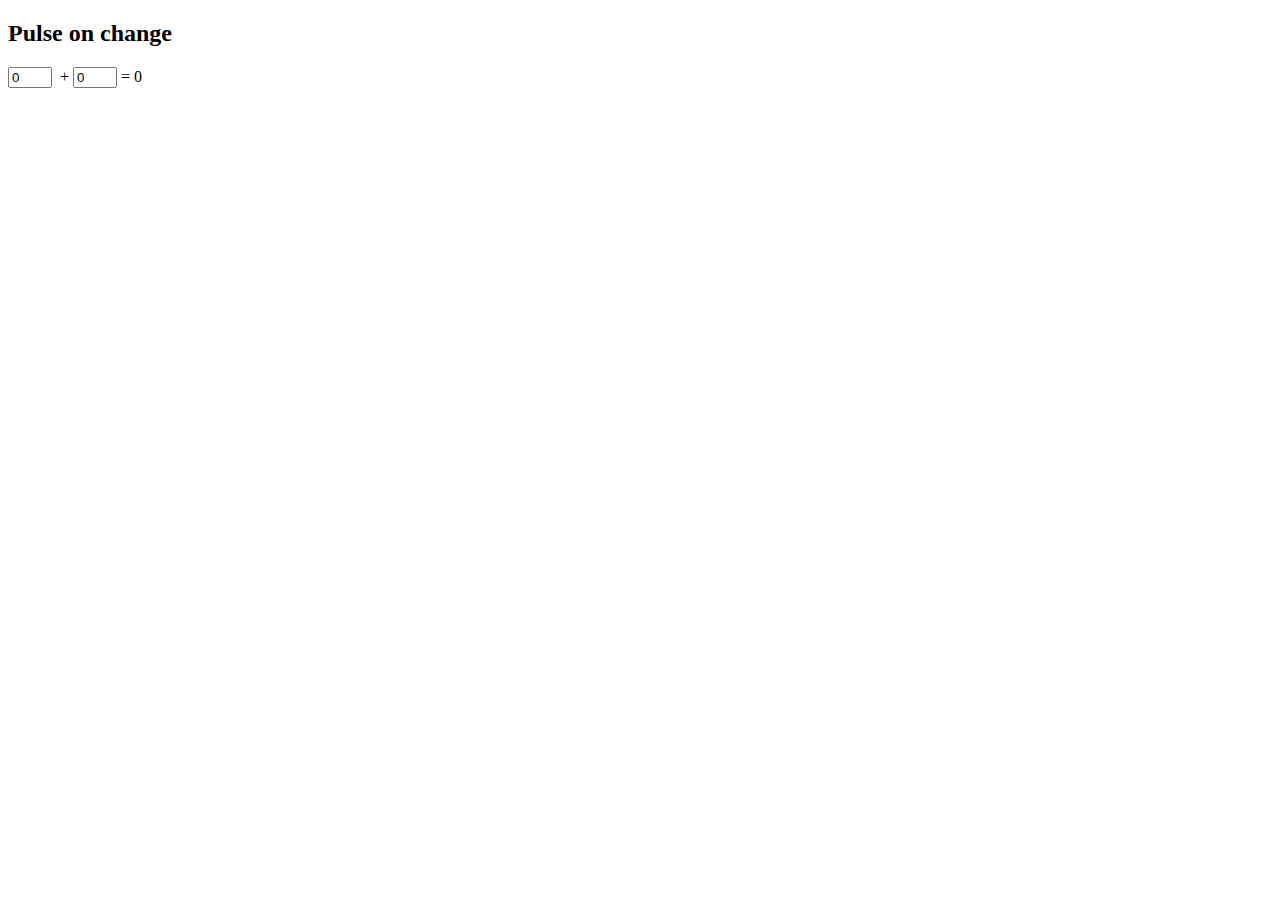
<file: pulse on change/index.html>
<!DOCTYPE html>
<html lang="en">

<head>
    <meta charset="UTF-8">
    <meta http-equiv="X-UA-Compatible" content="IE=edge">
    <meta name="viewport" content="width=device-width, initial-scale=1.0">
    <link rel="stylesheet" href="pulse.css">
    <title>sum</title>
</head>

<body>
    <h2>Pulse on change</h2>
    <input type="number" id="numA" value="0">
    &nbsp;+
    <input type="number" id="numB" value="0">
    =
    <output for="numA numB" id="outputAB" class="feedbackPulse">0</output>
</body>
<script src="react.js"></script>

</html>
</file>
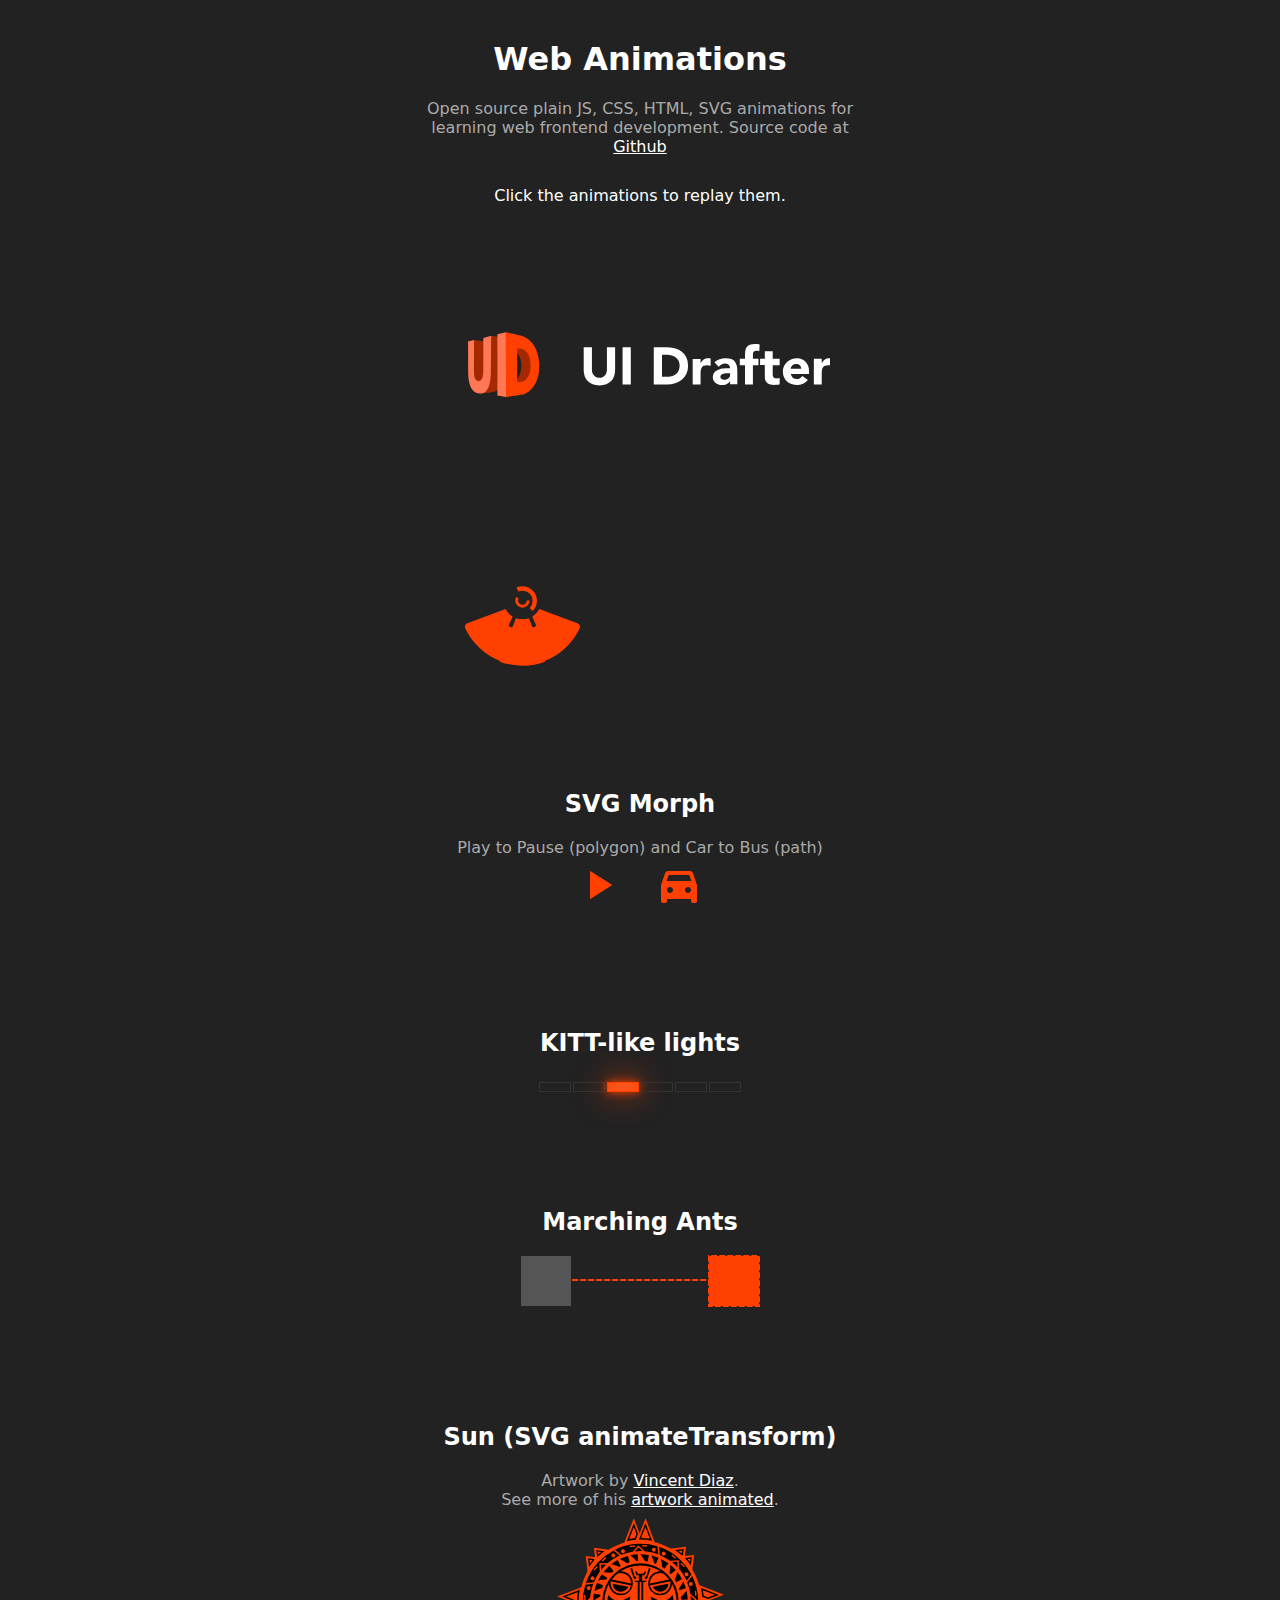
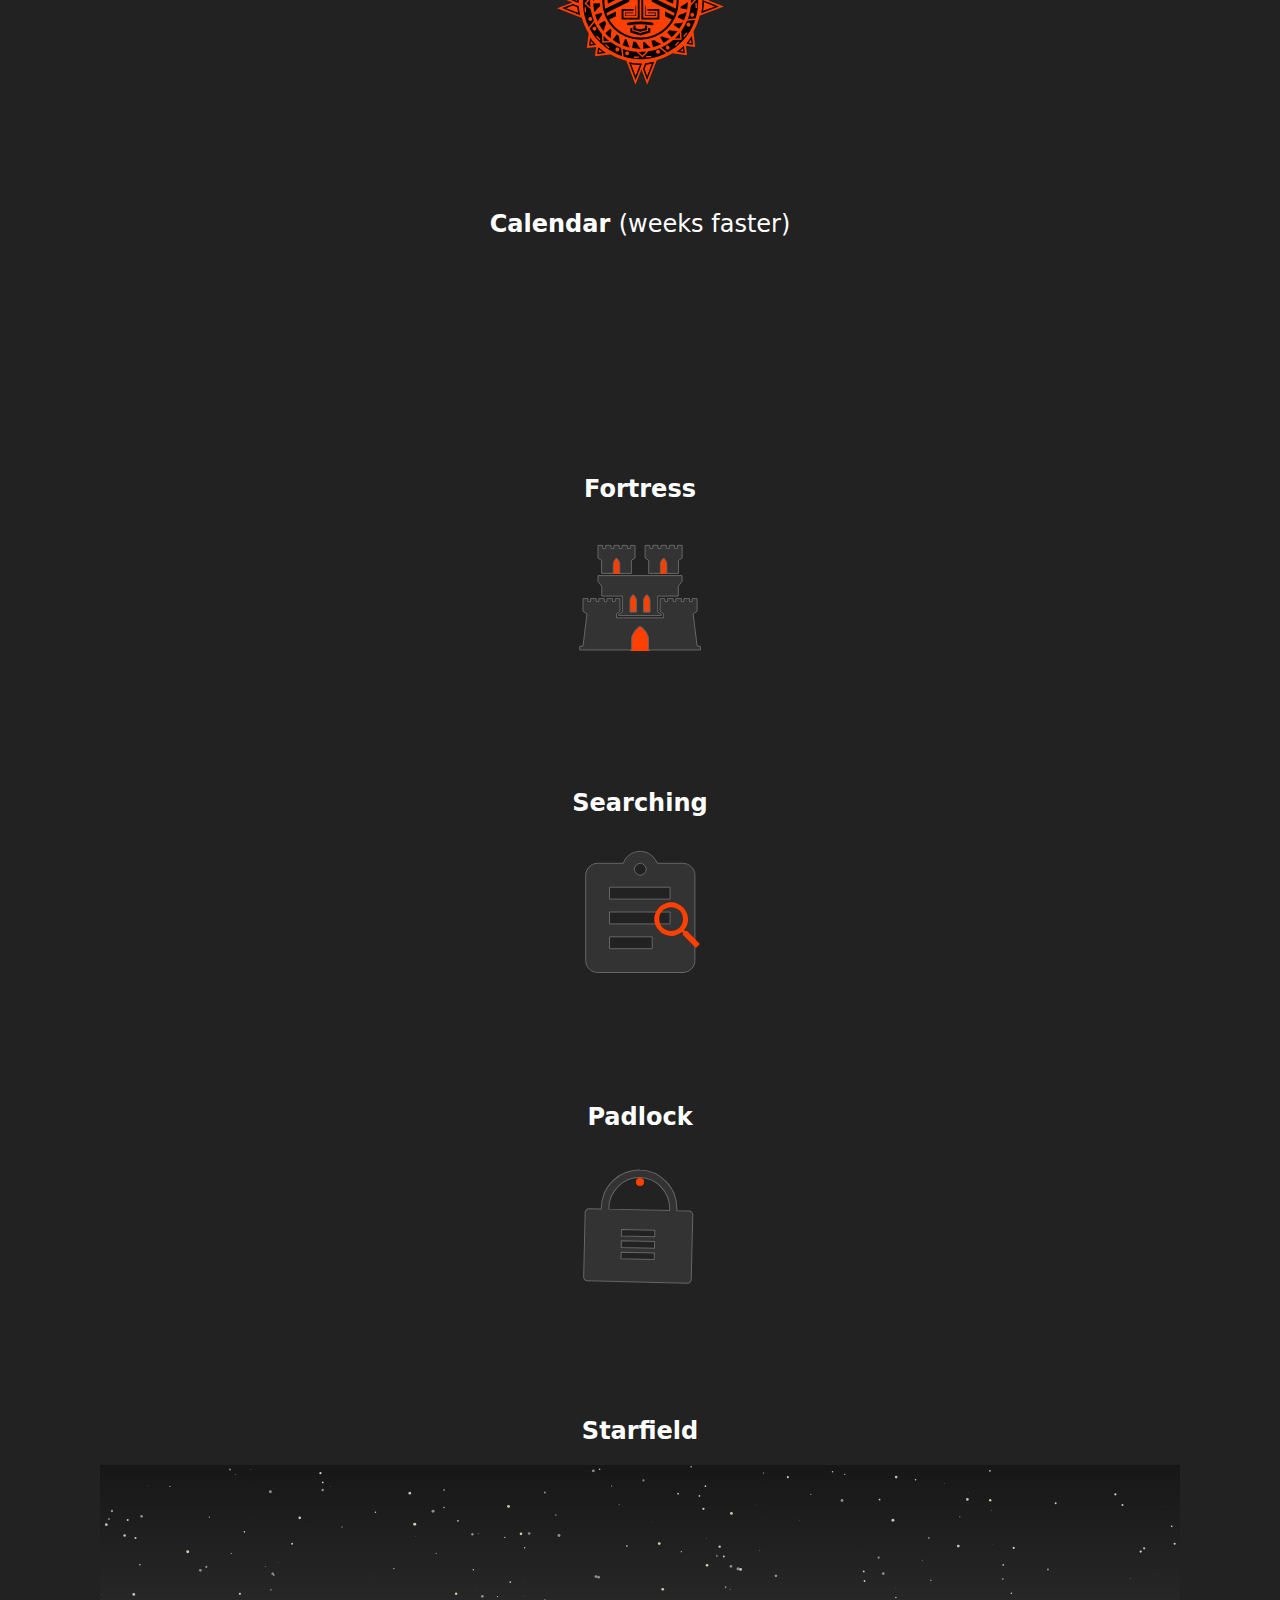
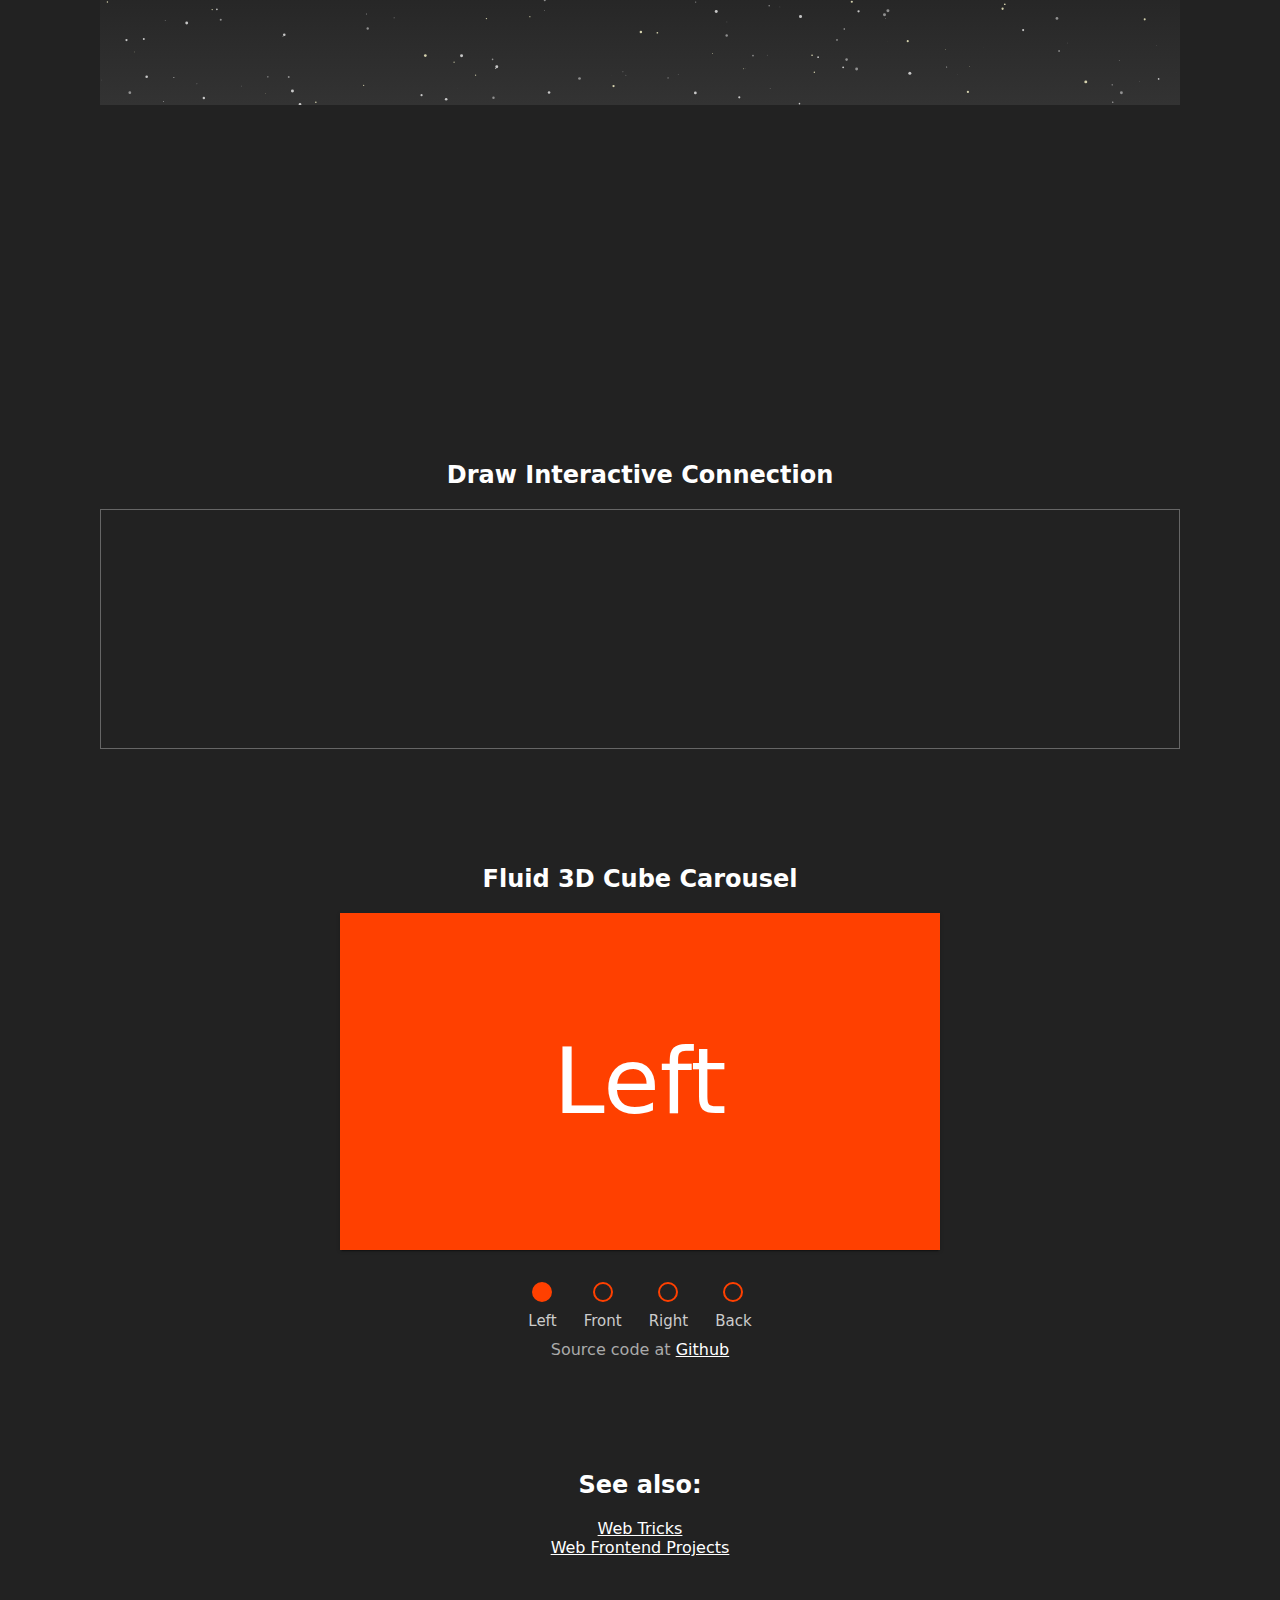
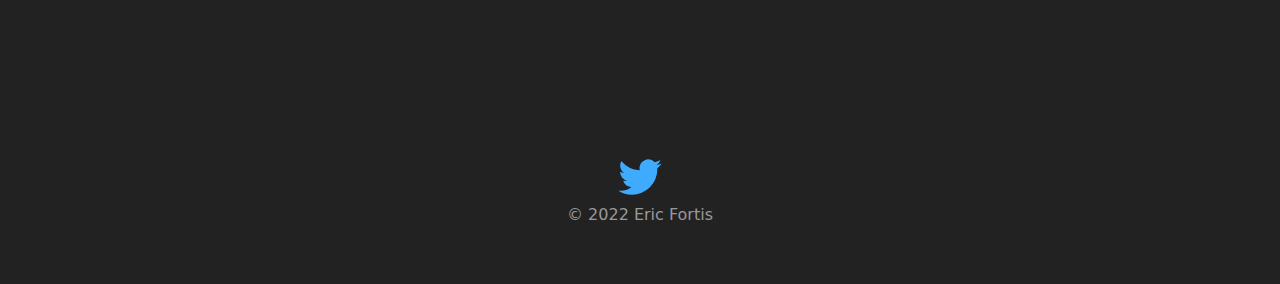
<file: web-animations/index.html>
<!DOCTYPE html>
<html lang="en">
<head>
	<meta charset="UTF-8">
	<title>Web Frontend Animations (by Eric Fortis)</title>
	<meta content="width=device-width" name="viewport">
	<link rel="icon" href="favicon.svg" type="image/svg+xml">

	<style>
		html, body {
			padding: 0;
			margin: 0;
			background: #222;
			color: #fff;
			scroll-behavior: smooth;
			font-family: Avenir Next, system-ui, sans-serif;
			font-size: 16px;
			text-align: center;
		}
		body {
			margin: 40px;
		}
		* {
			box-sizing: border-box
		}
		h2 {
			margin-top: 7rem;
		}
		a {
			color: #fff;
		}
		p {
			max-width: 440px;
			margin: 0 auto;
			color: #aaa;
		}

		.Instructions {
			margin-top: 30px;
			color: white;
		}
		
		.normalWeight {
			font-weight: normal;
		}

		.UIDrafterLogoSpin,
		.DebogContainer {
			width: 380px;
			max-width: 95%;
		}

		.SvgMorph {
			width: 60px;
			height: 60px;
			border: 0;
			border-radius: 4px;
			background: none;
			cursor: pointer;
		}
		.SvgMorph:hover {
			background: rgba(0, 0, 0, 0.3);
		}
		.SvgMorph:active {
			cursor: grabbing;
		}
		.SvgMorph:not(:last-of-type) {
			margin-right: 12px;
		}

		#CalendarWrap {
			width: calc(140px + 7px * 2);
			cursor: pointer;
		}

		#Starfield {
			width: 90%;
			height: 240px;
			background: linear-gradient(#171717, #333);
		}

		#InteractiveConnectionTarget {
			width: 90%;
			height: 240px;
			border: 1px solid #666;
			touch-action: none; /* Prevents scrolling on touch */
		}
		#InteractiveConnection {
			fill: none;
			stroke: #ff4000;
			stroke-width: 2px;
		}


		footer {
			padding: 20px 0;
			margin-top: 11rem;
			color: #999;
		}
	</style>
	<link href="calendar.css" rel="stylesheet">
	<link href="kitt-like-lights.css" rel="stylesheet">
	<link href="3d-carousel.css" rel="stylesheet">
</head>
<body>
<h1>Web Animations</h1>
<p>
	Open source plain JS, CSS, HTML, SVG animations for learning web frontend development.
	Source code at <a href="https://github.com/ericfortis/web-animations">Github</a>
</p>

<p class="Instructions">Click the animations to replay them.</p>


<h2 id="-3d-spin"></h2>
<object class="UIDrafterLogoSpin" data="uidrafter-logo.svg" type="image/svg+xml"></object>


<h2 id="-debog-logo"></h2>
<!--	Here's an integration of this logo in https://uidrafter.com/report-issue -->
<!--	This drawing is copyrighted (don't copy it), only the code is under ISC.-->
<object class="DebogContainer" data="debog.svg" type="image/svg+xml"></object>


<h2 id="-svg-morph">SVG Morph</h2>
<p>
	Play to Pause (polygon) and Car to Bus (path)
</p>
<button type="button" id="SvgMorphPlayToPause" class="SvgMorph"></button>
<button type="button" id="SvgMorphCarToBus" class="SvgMorph"></button>


<h2 id="-kitt-like-lights">KITT-like lights</h2>
<div class="Kitt"></div>


<h2 id="-marching-ants">Marching Ants</h2>
<svg viewBox="0 0 240 52" width="240" xmlns="http://www.w3.org/2000/svg">
	<rect fill="#555" height="50" width="50" x="1" y="1" />
	<rect class="marchingAnts" fill="#ff4000" height="50" stroke="#ff4000" stroke-width="2" width="50" x="189" y="1" />
	<path class="marchingAnts" d="M50,25 H190" fill="none" stroke="#ff4000" stroke-width="2" />
</svg>


<h2 id="-sun-svg-animateTransform">Sun (SVG animateTransform)</h2>
<p>
	Artwork by <a href="https://instagram.com/vincentdiaznegron" target="_blank">Vincent Diaz</a>.
	<br>
	See more of his <a target="_blank" href="https://ericfortis.com/portfolio/#-vincent">artwork animated</a>.
</p>
<img src="sun.svg" width="185" alt="Sun Animation by Vincent Diaz" />


<h2 id="-calendar">Calendar <span class="normalWeight">(weeks faster)</span></h2>
<div id="CalendarWrap"></div>


<h2 id="-fortress">Fortress</h2>
<object data="fortress.svg" type="image/svg+xml"></object>


<h2 id="-searching">Searching</h2>
<object data="search.svg" type="image/svg+xml"></object>


<h2 id="-padlock">Padlock</h2>
<object data="padlock.svg" type="image/svg+xml"></object>


<h2 id="-starfield">Starfield</h2>
<div id="Starfield"></div>


<h2 id="-draw-interactive-connection">Draw Interactive Connection</h2>
<svg id="InteractiveConnectionTarget">
	<path d="" id="InteractiveConnection" />
</svg>


<h2 id="-fluid-3d-cube-carousel">Fluid 3D Cube Carousel</h2>
<div class="vpRoot">
	<div class="CubeScene">
		<div class="Cube">
			<div class="cfLeft" id="Demo1">
				<img alt="Left" src="media/left.svg" />
			</div>
			<div class="cf cfFront" id="Demo2">
				<img alt="Front" src="media/front.svg" />
			</div>
			<div class="cf cfRight" id="Demo3">
				<img alt="Right`" src="media/right.svg" />
			</div>
			<div class="cf cfBack" id="Demo4">
				<img alt="Back`" src="media/back.svg" />
			</div>
		</div>
	</div>
</div>

<div class="CubeControls">
	<label class="cubeRadioButton cubeSelected" data-cubeface="cfLeft" data-for="Demo1">
		<input type="radio" name="demo-cube" checked />
		<span class="icon"></span>
		<span class="title">Left</span>
	</label>

	<label class="cubeRadioButton" data-cubeface="cfFront" data-for="Demo2">
		<input type="radio" name="demo-cube" />
		<span class="icon"></span>
		<span class="title">Front</span>
	</label>

	<label class="cubeRadioButton" data-cubeface="cfRight" data-for="Demo3">
		<input type="radio" name="demo-cube" />
		<span class="icon"></span>
		<span class="title">Right</span>
	</label>

	<label class="cubeRadioButton" data-cubeface="cfBack" data-for="Demo4">
		<input type="radio" name="demo-cube" />
		<span class="icon"></span>
		<span class="title">Back</span>
	</label>
</div>


<p>
	Source code at <a href="https://github.com/ericfortis/web-animations">Github</a>
</p>


<h2>See also:</h2>
<p>
	<a href="https://ericfortis.github.io/web-tricks/" target="_blank">Web Tricks</a>
</p>
<p>
	<a href="https://github.com/ericfortis/web-projects" target="_blank">Web Frontend Projects</a>
</p>


<footer>
	<a target="_blank" aria-label="Twitter" href="//twitter.com/efortis">
		<svg width="48" xmlns="http://www.w3.org/2000/svg" viewBox="0 0 48 48">
			<path fill="#3eabff" d="M45.7 10.5a17.8 17.8 0 01-5.1 1.4A9 9 0 0044.5 7a17.8 17.8 0 01-5.7 2.2 8.9 8.9 0 00-15.1 8A25.3 25.3 0 015.3 8a8.9 8.9 0 002.8 11.9 8.9 8.9 0 01-4-1.1 9 9 0 007 8.8 9 9 0 01-4 .2 9 9 0 008.4 6.2 17.9 17.9 0 01-13.2 3.7 25.2 25.2 0 0013.6 4 25.2 25.2 0 0025.4-25.4v-1.1a18.1 18.1 0 004.4-4.7z" />
		</svg>
	</a>
	<br>
	&copy; 2022 Eric Fortis
</footer>

<script src="svg-morph.js"></script>
<script src="calendar.js"></script>
<script src="kitt-like-lights.js"></script>
<script src="marching-ants.js"></script>
<script src="starfield.js"></script>
<script src="draw-interactive-connection.js"></script>
<script src="3d-carousel.js"></script>
</body>
</html>
</file>
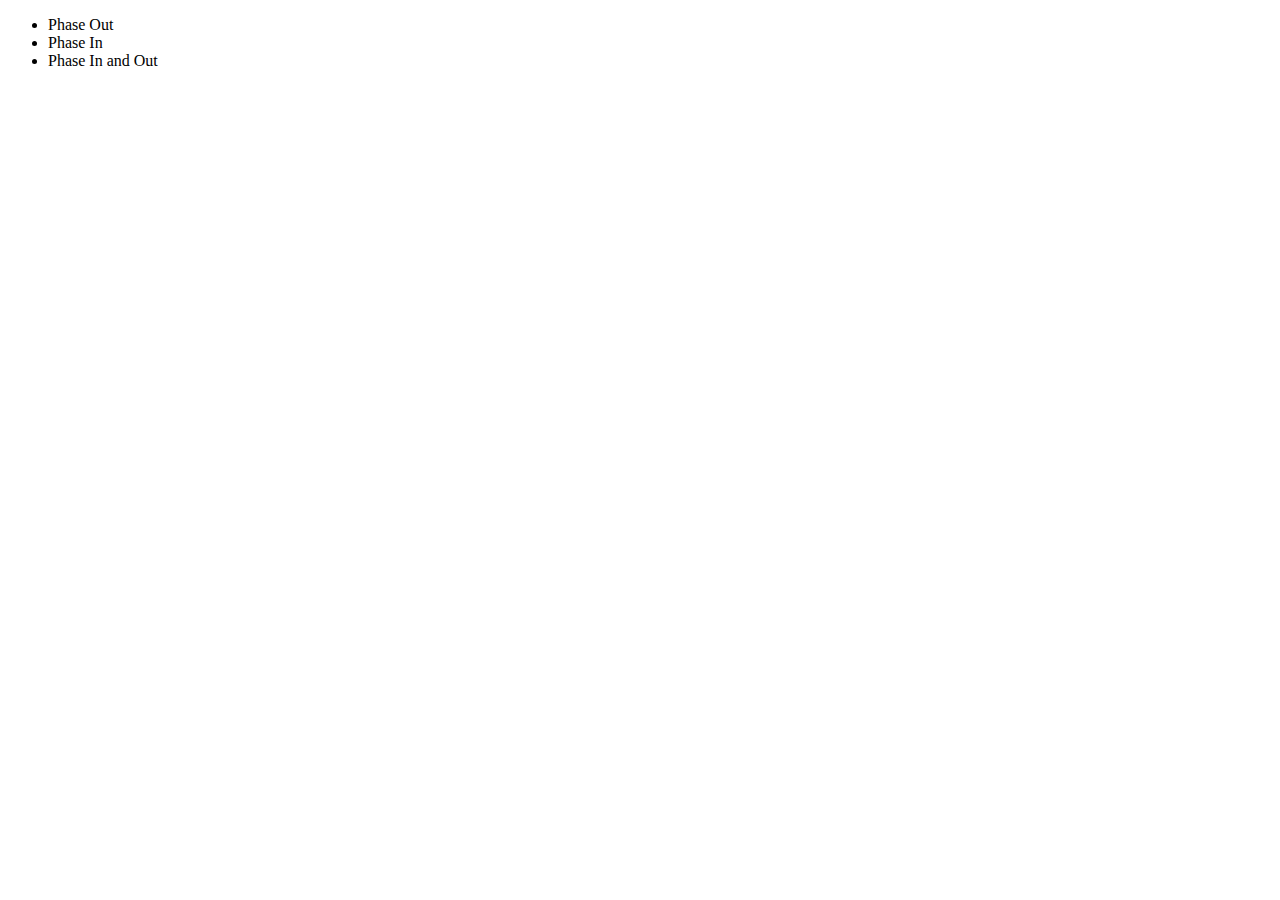
<file: phase away/hover.html>
<!DOCTYPE html>
<html lang="en">

<head>
    <meta charset="UTF-8">
    <meta http-equiv="X-UA-Compatible" content="IE=edge">
    <meta name="viewport" content="width=device-width, initial-scale=1.0">
    <link rel="stylesheet" href="phase.css">
    <title>Document</title>
</head>

<body>
    <ul class="HoverDemo">
        <li class="itemA">Phase Out</li>
        <li class="itemB">Phase In</li>
        <li class="itemC">Phase In and Out</li>
    </ul>
</body>

</html>
</file>
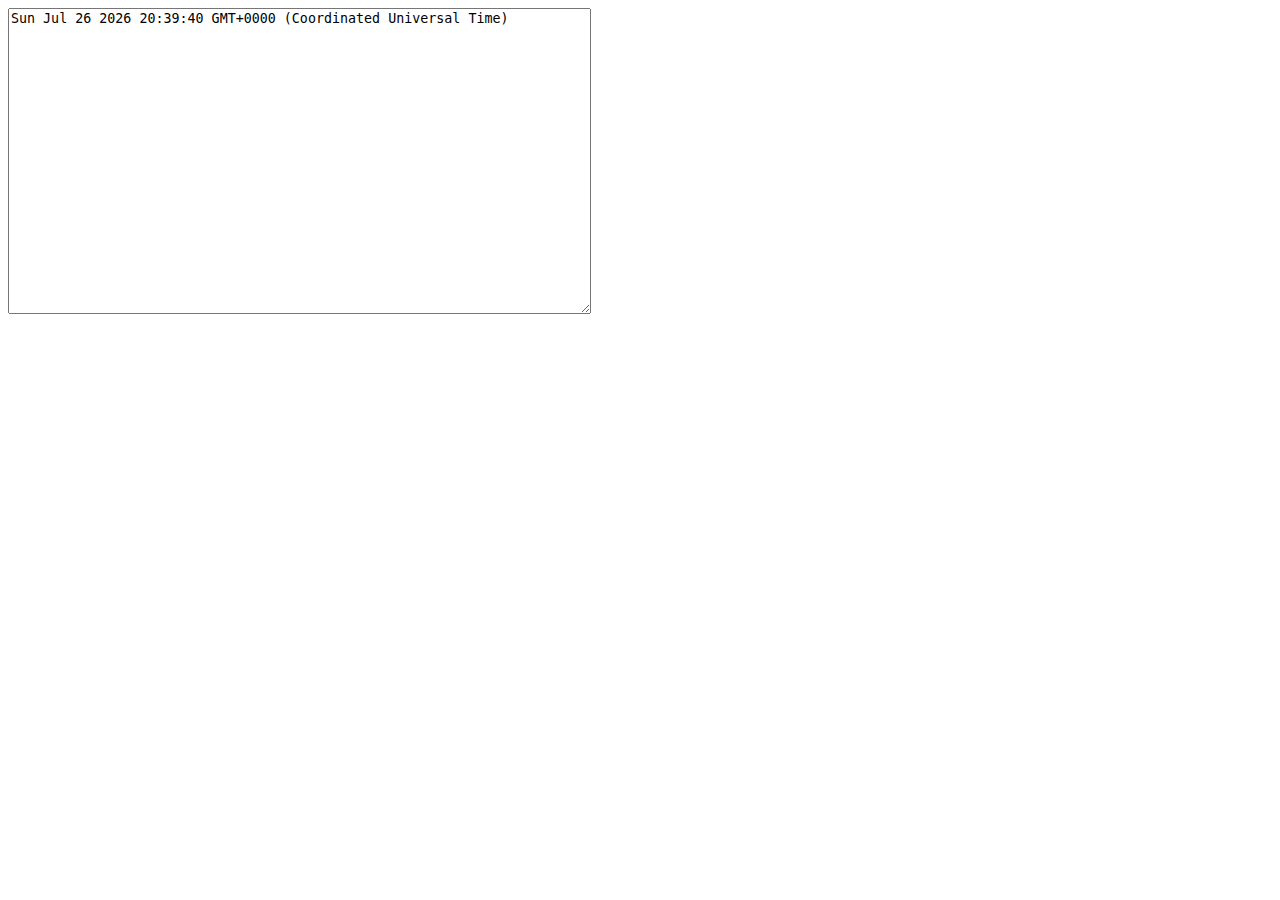
<file: sleep clock/sleep.html>
<!DOCTYPE html>
<html lang="en">

<head>
    <meta charset="UTF-8">
    <meta http-equiv="X-UA-Compatible" content="IE=edge">
    <meta name="viewport" content="width=device-width, initial-scale=1.0">
    <title>sleep</title>
</head>

<body>
    <textarea cols="70" rows="20" id="text"></textarea>
</body>
<script src="react.js"></script>

</html>
</file>
<file: pulse on change/pulse.css>
#numA,
#numB {
  width: 36px;
}

.feedbackPulse {
  animation: kfPulse 2800ms 1;
}

@keyframes kfPulse {
  0% {
    background-color: #c6ff00;
  }
}
</file>
<file: web-animations/calendar.css>
#CalendarWrap {
	line-height: 0;
	height: calc((13px + 2px) * 7);
	margin: 0 auto;
	text-align: left;
}

#CalendarWrap .Day {
	display: inline-block;
	width: calc(140px / 7);
	height: 13px;
	margin: 2px 2px 0 0;
	animation: _kfFadeIn 120ms ease-in-out;
	animation-fill-mode: forwards;
	opacity: 0;
}

#CalendarWrap .Spacer {
	visibility: hidden;
}
#CalendarWrap .On { 
	background: #ff4000;
}
#CalendarWrap .Off {
	background: #555;
}

@keyframes _kfFadeIn {
	0% {
		opacity: 0;
	}
	100% {
		opacity: 1;
	}
}
</file>
<file: web-animations/kitt-like-lights.css>
.Kitt .light {
	display: inline-block;
	width: 32px;
	height: 10px;
	border: 1px solid #333;
	margin-right: 2px;
	transition: all 120ms ease-in-out;
}

.Kitt .light:last-of-type {
	margin-right: 0;
}

.Kitt .light.on {
	border-color: #ff4000;
	background: #ffa080;
	box-shadow: 0 0 32px #ff4000, 0 0 10px #ff4000, 0 0 24px #ff4000 inset;
}
</file>
<file: web-animations/3d-carousel.css>
:root {
	--accent: #ff4000;
	--accentDark: darkblue;
	--accentHover: #7e2708;
	--shadow: 0 2px 2px -1px rgba(0, 0, 0, .19), 0 1px 4px 0 rgba(0, 0, 0, .17), 0 3px 1px -2px rgba(0, 0, 0, .25);
}

html {
	overflow-x: hidden; /* Firefox fix for the cube when rotating */
}

.CubeScene img {
	display: block;
	width: 100%;
	height: auto;
	transform: scale(0.99999999);
	box-shadow: var(--shadow);
}

.vpRoot {
	position: relative;
	width: 50%;
	margin: 0 auto;
}

.CubeControls {
	margin-top: 20px;
	text-align: center;
}
.cubeRadioButton {
	display: inline-block;
	position: relative;
	padding: 20px 6px 8px;
	background: none;
	border: 0;
	color: #ccc;
	font-size: 15px;
	cursor: pointer;
	transition-property: box-shadow;
}
.cubeRadioButton input {
	width: 0;
	height: 0;
	position: absolute;
}
.cubeRadioButton:not(.cubeSelected):hover {
	background: var(--accentHover);
}
.cubeRadioButton:not(:last-of-type) {
	margin-right: 4px;
}
.cubeRadioButton .title {
	display: block;
	padding: 2px 3px;
	line-height: 1.2;
}
.cubeRadioButton:active:not(.cubeSelected) {
	transition: none;
}
.cubeRadioButton.cubeSelected {
	cursor: default;
	pointer-events: none;
}
.cubeRadioButton .icon,
.cubeRadioButton.cubeSelected .icon {
	position: relative;
	top: -8px;
	left: calc(50% - 10px);
	display: block;
	width: 20px;
	height: 20px;
	border: 2px solid var(--accent);
	border-radius: 15px;
}
.cubeRadioButton.cubeSelected .icon {
	background: var(--accent);
}
.cubeRadioButton input:focus + .icon {
	animation: _pulseScale 500ms infinite alternate-reverse ease-in-out;
}
@keyframes _pulseScale {
	0% {
		transform: scale(0.92);
	}
	100% {
		transform: scale(1.15);
	}
}
.Cube {
	position: relative;
	width: 100%;
	height: 100%;
	transform-style: preserve-3d;
}
.cf {
	position: absolute;
	top: 0;
	display: none;
}
</file>
<file: phase away/phase.css>
/* @BoltClock stackoverflow.com/a/27905094/529725 */

/* Hover-out Transition */
.itemA:hover {
  background-color: purple;
}
.itemA:not(:hover) {
  transition: all ease-in-out 1s;
}

/* Hover-in Transition */
.itemB:hover {
  background-color: purple;
  transition: all ease-in-out 1s;
}

/* Hover-in-out Transition */
.itemC {
  transition: all ease-in-out 1s;
}
.itemC:hover {
  background-color: purple;
}
</file>
